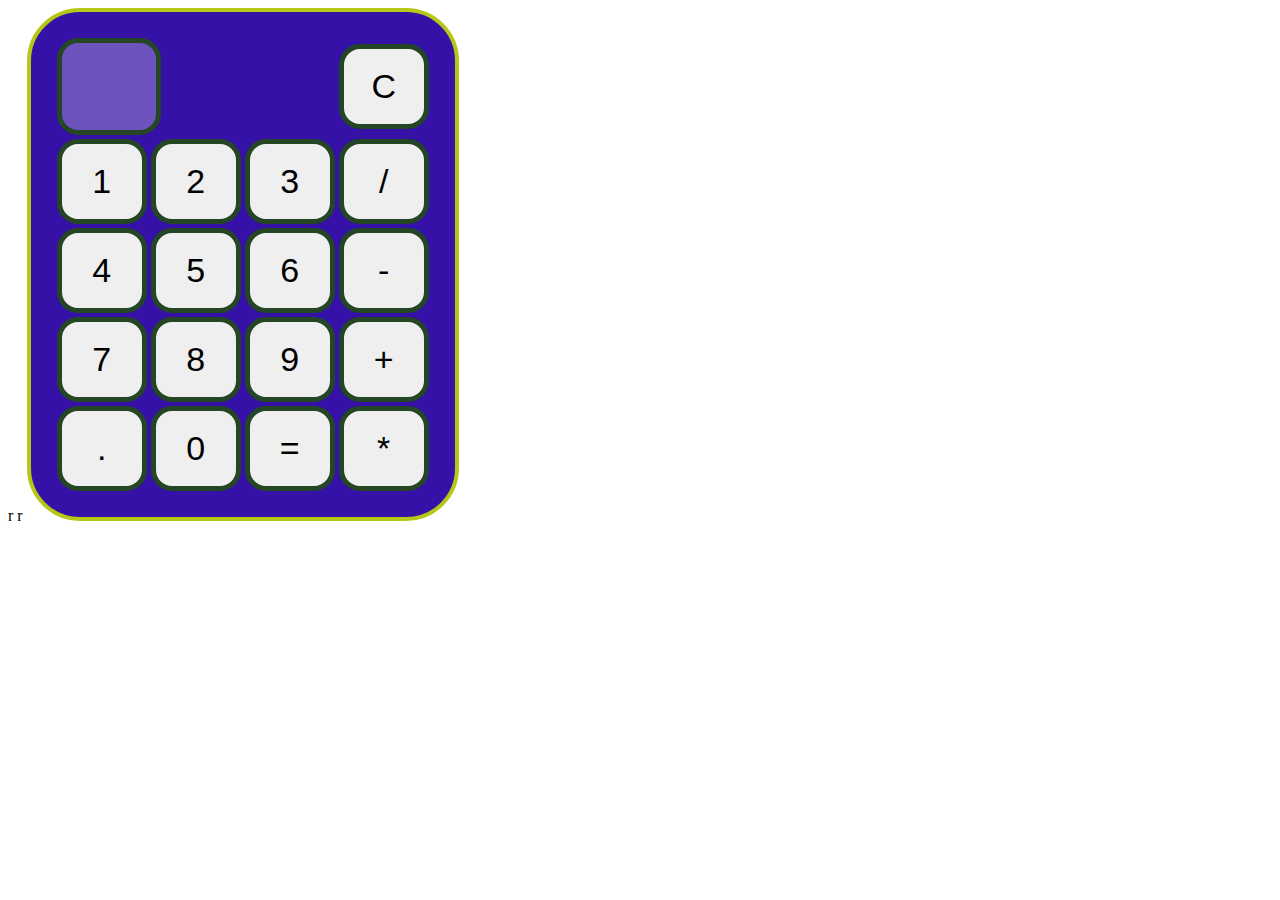
<file: calci/index.html>
<!DOCTYPE html>
<html lang="en" dir="ltr">

<head>
<meta charset="utf-8">
<title>Simple Calculator using HTML, CSS and JavaScript</title>
<link rel="stylesheet" href="style.css">r
</head>

<body>r

<table class="calculator" >
<tr>
<td colspan="3"> <input class="display-box" type="text" id="result" disabled /> </td>

<!-- clearScreen() function clears all the values -->
<td> <input type="button" value="C" onclick="clearScreen()" id="btn" /> </td>
</tr>
<tr>
<!-- display() function displays the value of clicked button -->
<td> <input type="button" value="1" onclick="display('1')" /> </td>
<td> <input type="button" value="2" onclick="display('2')" /> </td>
<td> <input type="button" value="3" onclick="display('3')" /> </td>
<td> <input type="button" value="/" onclick="display('4')" /> </td>
</tr>
<tr>
<td> <input type="button" value="4" onclick="display('/')" /> </td>
<td> <input type="button" value="5" onclick="display('5')" /> </td>
<td> <input type="button" value="6" onclick="display('6')" /> </td>
<td> <input type="button" value="-" onclick="display('-')" /> </td>
</tr>
<tr>
<td> <input type="button" value="7" onclick="display('7')" /> </td>
<td> <input type="button" value="8" onclick="display('8')" /> </td>
<td> <input type="button" value="9" onclick="display('9')" /> </td>
<td> <input type="button" value="+" onclick="display('+')" /> </td>
</tr>
<tr>
<td> <input type="button" value="." onclick="display('.')" /> </td>
<td> <input type="button" value="0" onclick="display('0')" /> </td>

<!-- calculate() function evaluates the mathematical expression -->
<td> <input type="button" value="=" onclick="calculate()" id="btn" /> </td>
<td> <input type="button" value="*" onclick="display('*')" /> </td>
</tr>
</table>

<script type="text/javascript" src="script.js"></script>

</body>

</html>
</file>
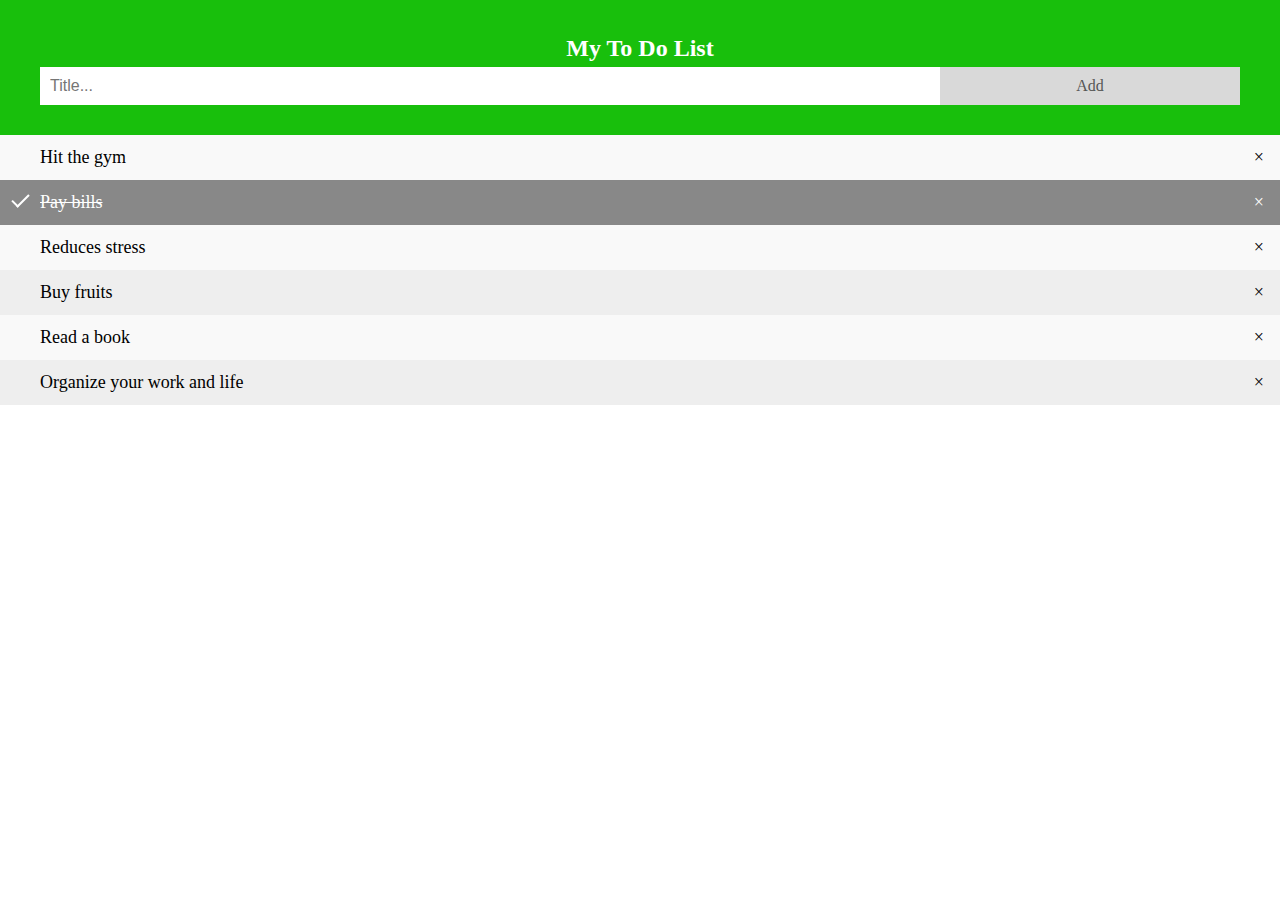
<file: to do list/ToDolist.html>
<!DOCTYPE html>
<html>
<head>
<meta name="viewport" content="width=device-width, initial-scale=1">
<style>
body {
  margin: 0;
  min-width: 100px;
}
* {
  box-sizing: border-box;
 
}

ul {
  margin: 0;
  padding: 0;
}
ul li {
  cursor: pointer;
  position: relative;
  padding: 12px 8px 12px 40px;
  list-style-type: none;
  background: #eee;
  font-size: 18px;
  transition: 0.2s;
  
  -webkit-user-select: none;
  -moz-user-select: none;
  -ms-user-select: none;
  user-select: none;
}

ul li:nth-child(odd) {
  background: #f9f9f9;
}

ul li:hover {
  background: #ddd;
}

ul li.checked {
  background: #888;
  color: #fff;
  text-decoration: line-through;
}

ul li.checked::before {
  content: '';
  position: absolute;
  border-color: #fff;
  border-style: solid;
  border-width: 0 2px 2px 0;
  top: 10px;
  left: 16px;
  transform: rotate(45deg);
  height: 15px;
  width: 7px;
}

.close {
  position: absolute;
  right: 0;
  top: 0;
  padding: 12px 16px 12px 16px;
}

.close:hover {
  background-color: #0e8b44;
  color: white;
}

.header {
  background-color: rgb(24, 191, 12);
  padding: 30px 40px;
  color: white;
  text-align: center;
}

.header:after {
  content: "";
  display: table;
  clear: both;
}

input {
  margin: 0;
  border: none;
  border-radius: 0;
  width: 75%;
  padding: 10px;
  float: left;
  font-size: 16px;
}


.addBtn {
  padding: 10px;
  width: 25%;
  background: #d9d9d9;
  color: #555;
  float: left;
  text-align: center;
  font-size: 16px;
  cursor: pointer;
  transition: 0.3s;
  border-radius: 0;
}

.addBtn:hover {
  background-color: #bbb;
}
</style>
</head>
<body>

<div id="myDIV" class="header">
  <h2 style="margin:5px">My To Do List</h2>
  <input type="text" id="myInput" placeholder="Title...">
  <span onclick="newElement()" class="addBtn">Add</span>
</div>

<ul id="myUL">
  <li>Hit the gym</li>
  <li class="checked">Pay bills</li>
  <li>Reduces stress</li>
  <li>Buy fruits</li>
  <li>Read a book</li>
  <li>Organize your work and life</li>
</ul>

<script>
// Create a "close" button and append it to each list item
var myNodelist = document.getElementsByTagName("LI");
var i;
for (i = 0; i < myNodelist.length; i++) {
  var span = document.createElement("SPAN");
  var txt = document.createTextNode("\u00D7");
  span.className = "close";
  span.appendChild(txt);
  myNodelist[i].appendChild(span);
}

// Click on a close button to hide the current list item
var close = document.getElementsByClassName("close");
var i;
for (i = 0; i < close.length; i++) {
  close[i].onclick = function() {
    var div = this.parentElement;
    div.style.display = "none";
  }
}

// Add a "checked" symbol when clicking on a list item
var list = document.querySelector('ul');
list.addEventListener('click', function(ev) {
  if (ev.target.tagName === 'LI') {
    ev.target.classList.toggle('checked');
  }
}, false);

// Create a new list item when clicking on the "Add" button
function newElement() {
  var li = document.createElement("li");
  var inputValue = document.getElementById("myInput").value;
  var t = document.createTextNode(inputValue);
  li.appendChild(t);
  if (inputValue === '') {
    alert("You must write something!");
  } else {
    document.getElementById("myUL").appendChild(li);
  }
  document.getElementById("myInput").value = "";

  var span = document.createElement("SPAN");
  var txt = document.createTextNode("\u00D7");
  span.className = "close";
  span.appendChild(txt);
  li.appendChild(span);

  for (i = 0; i < close.length; i++) {
    close[i].onclick = function() {
      var div = this.parentElement;
      div.style.display = "none";
    }
  }
}
</script>

</body>
</html>
</file>
<file: calci/style.css>
.container{
    text-align: center;
    margin-top:23px
}

table{
    margin: auto;
}

input{
    border-radius: 21px;
    border: 5px solid #244624;
    font-size:34px;
    height: 85px;
    width: 90px;
}

button{
    border-radius: 20px;
    font-size: 40px;
    background: #978fa0;
    width: 100px;
    height: 100px;
    margin: 5px;
}

.calculator{ 
    border: 4px solid #b6c817;
    background-color: #3511a8;
    padding: 23px;
    border-radius: 53px;
    display: inline-block;
    
}

h1{
    font-size: 28px;
    font-family: 'Courier New', Courier, monospace;
}
</file>
